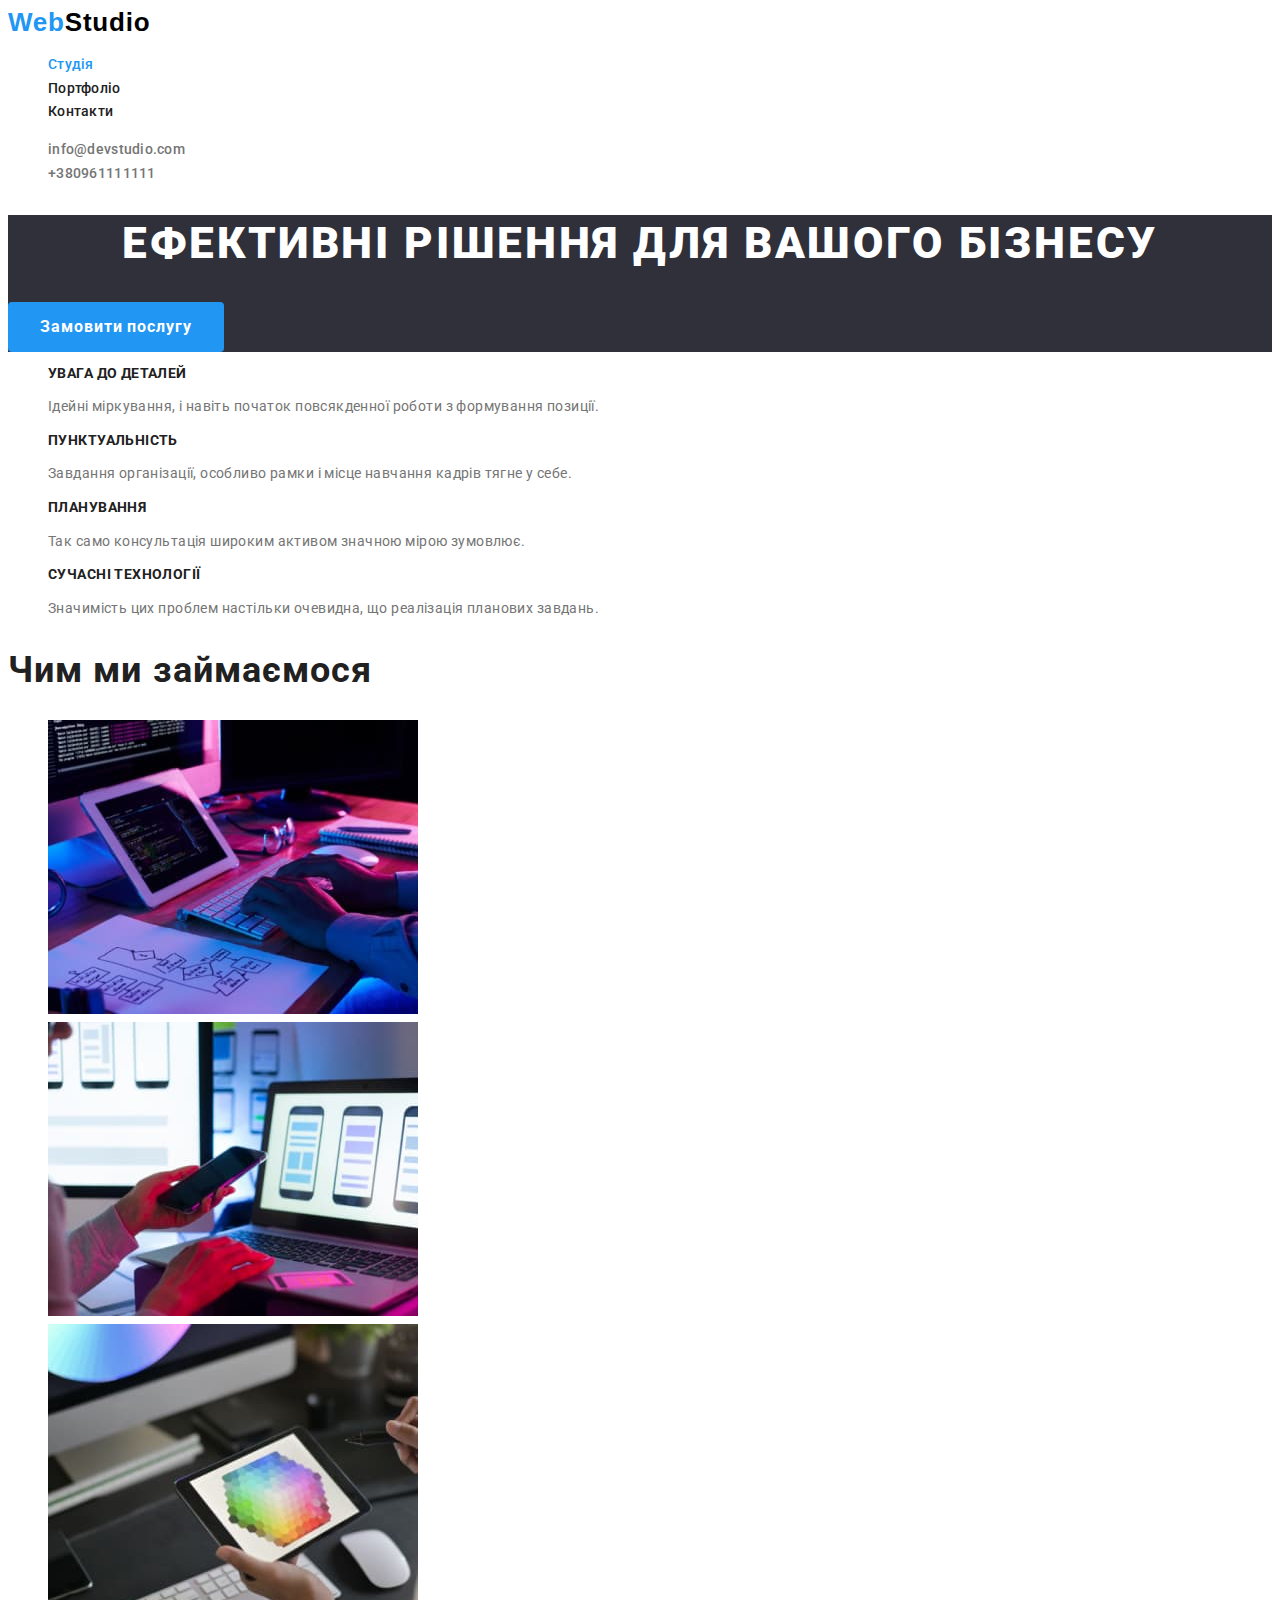
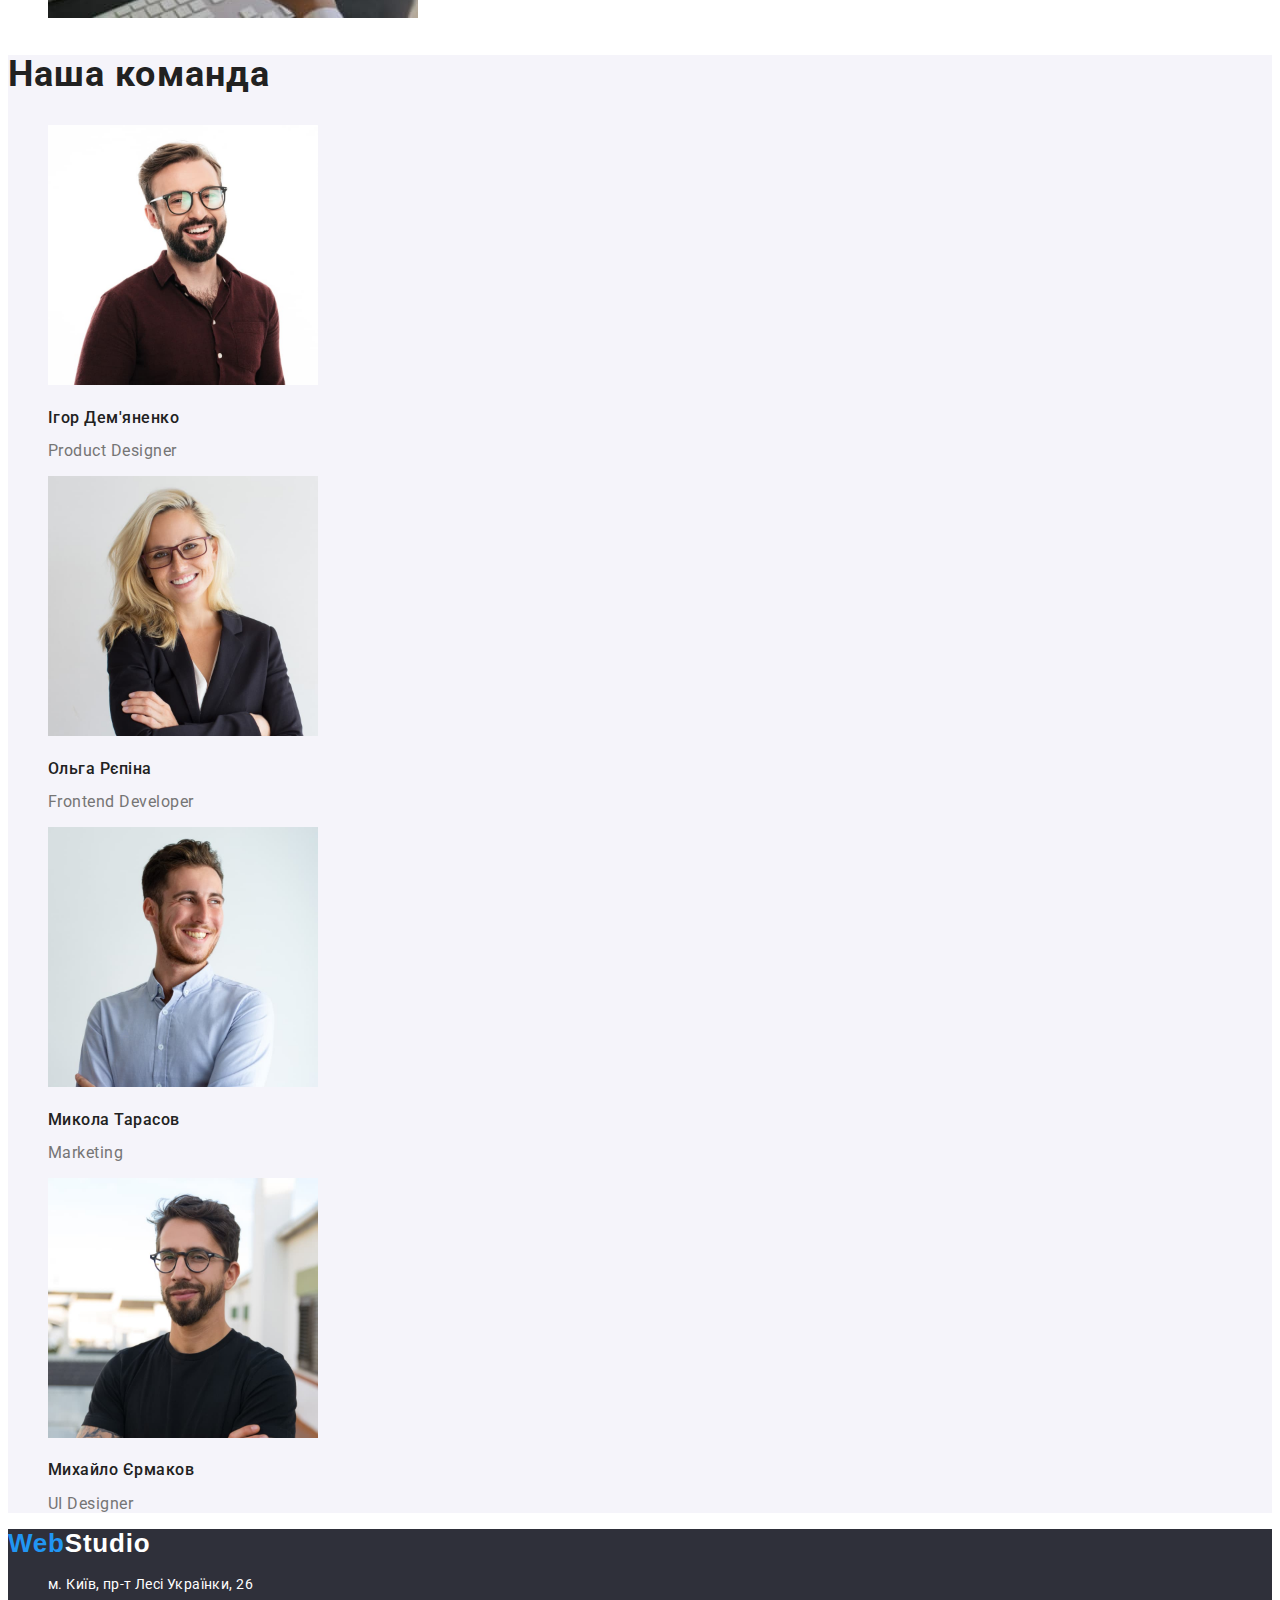
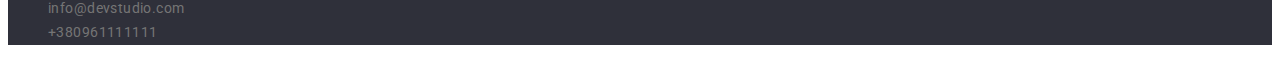
<file: index.html>
<!DOCTYPE html>
<html lang="uk">
<head>
    <meta charset="UTF-8">
    <meta http-equiv="X-UA-Compatible" content="IE=edge">
    <meta name="viewport" content="width=device-width, initial-scale=1.0">
    <link rel="preconnect" href="https://fonts.googleapis.com"><link rel="preconnect" href="https://fonts.gstatic.com" crossorigin><link href="https://fonts.googleapis.com/css2?family=Raleway:wght@700&family=Roboto:wght@400;500;700;900&display=swap" rel="stylesheet">
    <link rel="stylesheet" href="css/styles.css">
    <title>Web-studio</title>
</head>
<body>
     
     <header>
        <nav class="header-nav">
            <a href="index.html" class="header-logo"><span class="header-studio">Web</span>Studio</a>
            <ul class="header-ul">
                <li class="header-li">
                    <a href="index.html"  class="header-link current">Студія</a>
                </li>
                <li class="header-li">
                    <a href="portfolio.html" class="header-link">Портфоліо</a>
                </li>
                <li class="header-li">
                    <a href="" class="header-link">Контакти</a>
                </li>
            </ul>
        </nav>
        <ul class="header-list">
            <li class="header-item">
                <a href="mailto:info@devstudio.com" class="header-contacts">info@devstudio.com</a>
            </li>
            <li class="header-item">
                <a href="tel:+380961111111" class="header-contacts">+380961111111</a>
            </li>
        </ul>
     </header>

     <main>

        <section class="banner">
        <h1 class="banner-heading">Ефективні рішення для вашого бізнесу</h1>
        <button type="button" class="button">Замовити послугу</button>
        </section>

        <section class="benefits">
        <h2 class="fitsbene-list">Наші переваги</h2>
        <ul class="benefits-list">
            <li class="benefits-li">
                <h3 class="caption">
                    Увага до деталей
                </h3>
                <p class="paragraph">
                    Ідейні міркування, і навіть початок повсякденної роботи з формування позиції.
                </p>
            </li>
            <li class="benefits-li">
                <h3 class="caption">
                    Пунктуальність
                </h3>
                <p class="paragraph">
                    Завдання організації, особливо рамки і місце навчання кадрів тягне у себе.
                </p>
            </li>
            <li class="benefits-li">
                <h3 class="caption">
                    Планування 
                </h3>
                <p class="paragraph">
                    Так само консультація широким активом значною мірою зумовлює.
                </p>
            </li>
            <li class="benefits-li">
                <h3 class="caption">
                    Сучасні технології
                </h3>
                <p class="paragraph">
                    Значимість цих проблем настільки очевидна, що реалізація планових завдань.
                </p>
            </li>
        </ul>
       </section>

       <section class="work">
        <h2 class="work-heading">
            Чим ми займаємося
        </h2>
        <ul class="work-ul">
            <li class="work-li">
                <img src="images/img1.jpg" alt="Десктопні додатки" width="370" height="294">
            </li>
            <li class="work-li">
                <img src="images/img2.jpg" alt="Мобільні додатки" width="370" height="294">
            </li>
            <li class="work-li">
                <img src="images/img3.jpg" alt="Дизайн
                
                " width="370" height="294">
            </li>
        </ul>
        </section>

        <section class="team">
            <h2 class="team-caption">
                Наша команда
            </h2>
            <ul class="team-ul">
                <li class="team-li">
                    <img src="images/img4.jpg" alt="Ігор Дем'яненко" width="270" height="260">
                    <h3 class="team-person">Ігор Дем'яненко</h3>
                    <p class="team-p">
                        Product Designer
                    </p>
                </li>
                <li class="team-li">
                    <img src="images/img5.jpg" alt="Ольга Рєпіна" width="270" height="260">
                    <h3 class="team-person">Ольга Рєпіна</h3>
                    <p class="team-p">
                        Frontend Developer
                    </p>
                </li>
                <li class="team-li">
                    <img src="images/img6.jpg" alt="Микола Тарасов" width="270" height="260">
                    <h3 class="team-person">Микола Тарасов</h3>
                    <p class="team-p">
                        Marketing
                    </p>
                </li>
                <li class="team-li">
                    <img src="images/img7.jpg" alt="Михайло Єрмаков" width="270" height="260">
                    <h3 class="team-person">Михайло Єрмаков</h3>
                    <p class="team-p">
                        UI Designer
                    </p>
                </li>
            </ul>
         </section>
     </main>

     <footer class="footer">
        <a href="" class="footer-logo"><span class="footer-s">Web</span>Studio</a>
        <address>
            <ul class="footer-ul">
                <li class="footer-li">
                    <a href="" class="footer-location">м. Київ, пр-т Лесі Українки, 26</a>
                </li>
                <li class="footer-li">
                    <a href="mailto:info@devstudio.com" class="footer-a">info@devstudio.com</a>
                </li>
                <li class="footer-li">
                    <a href="tel:+380961111111" class="footer-a">+380961111111</a>
                </li>
            </ul>
        </address>
     </footer>
</body>
</html>
</file>
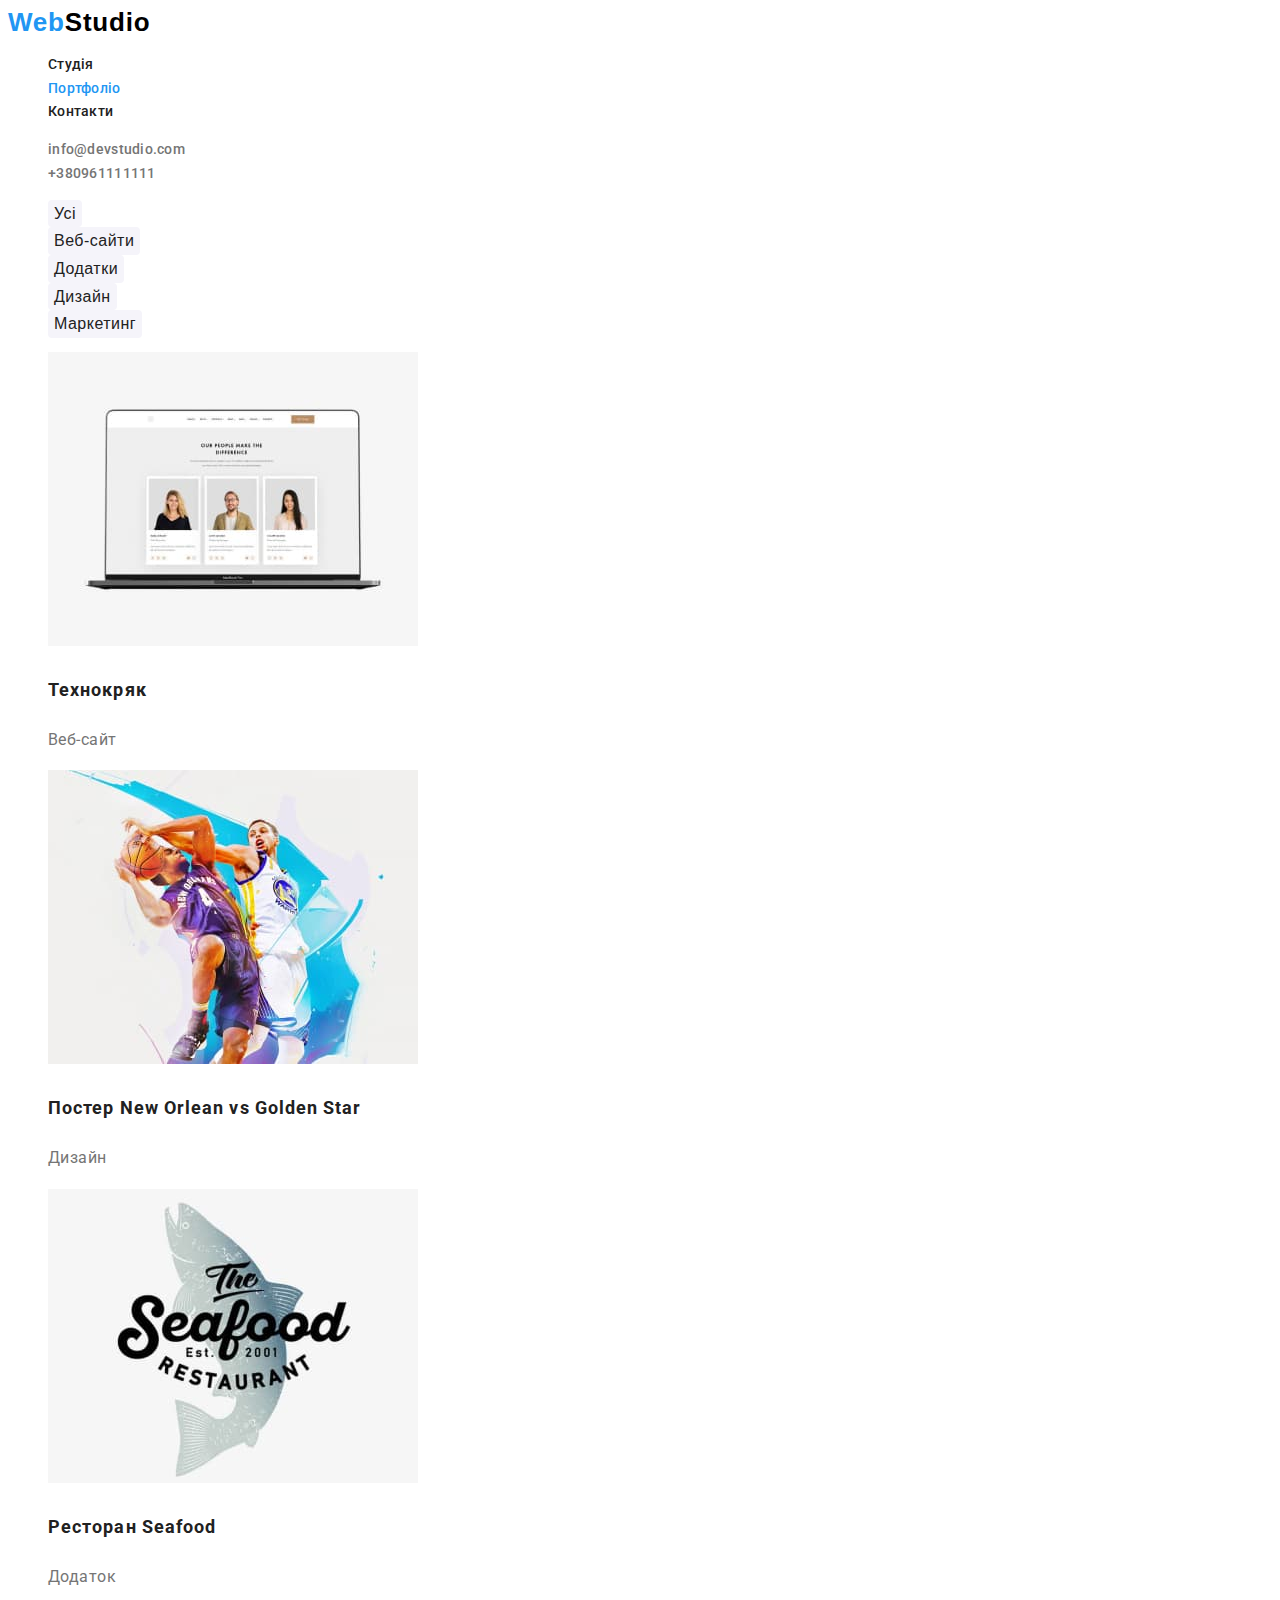
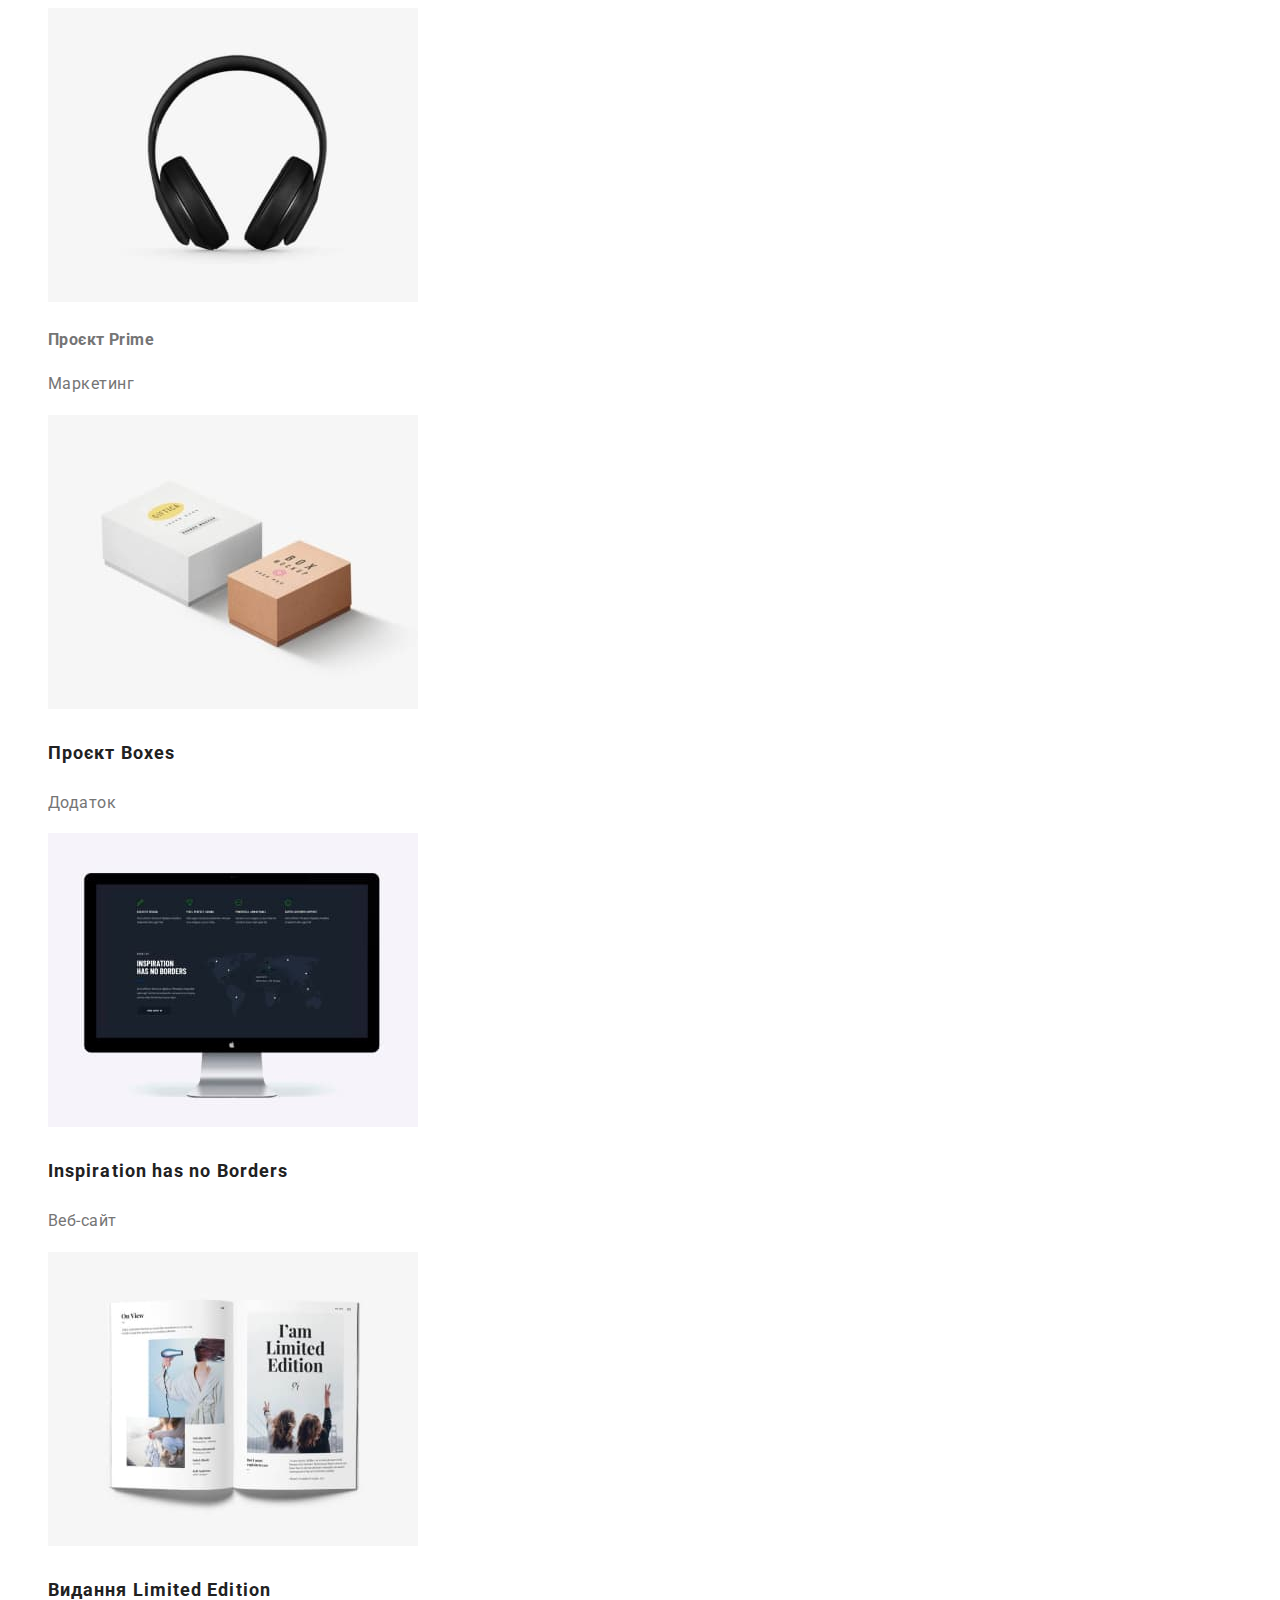
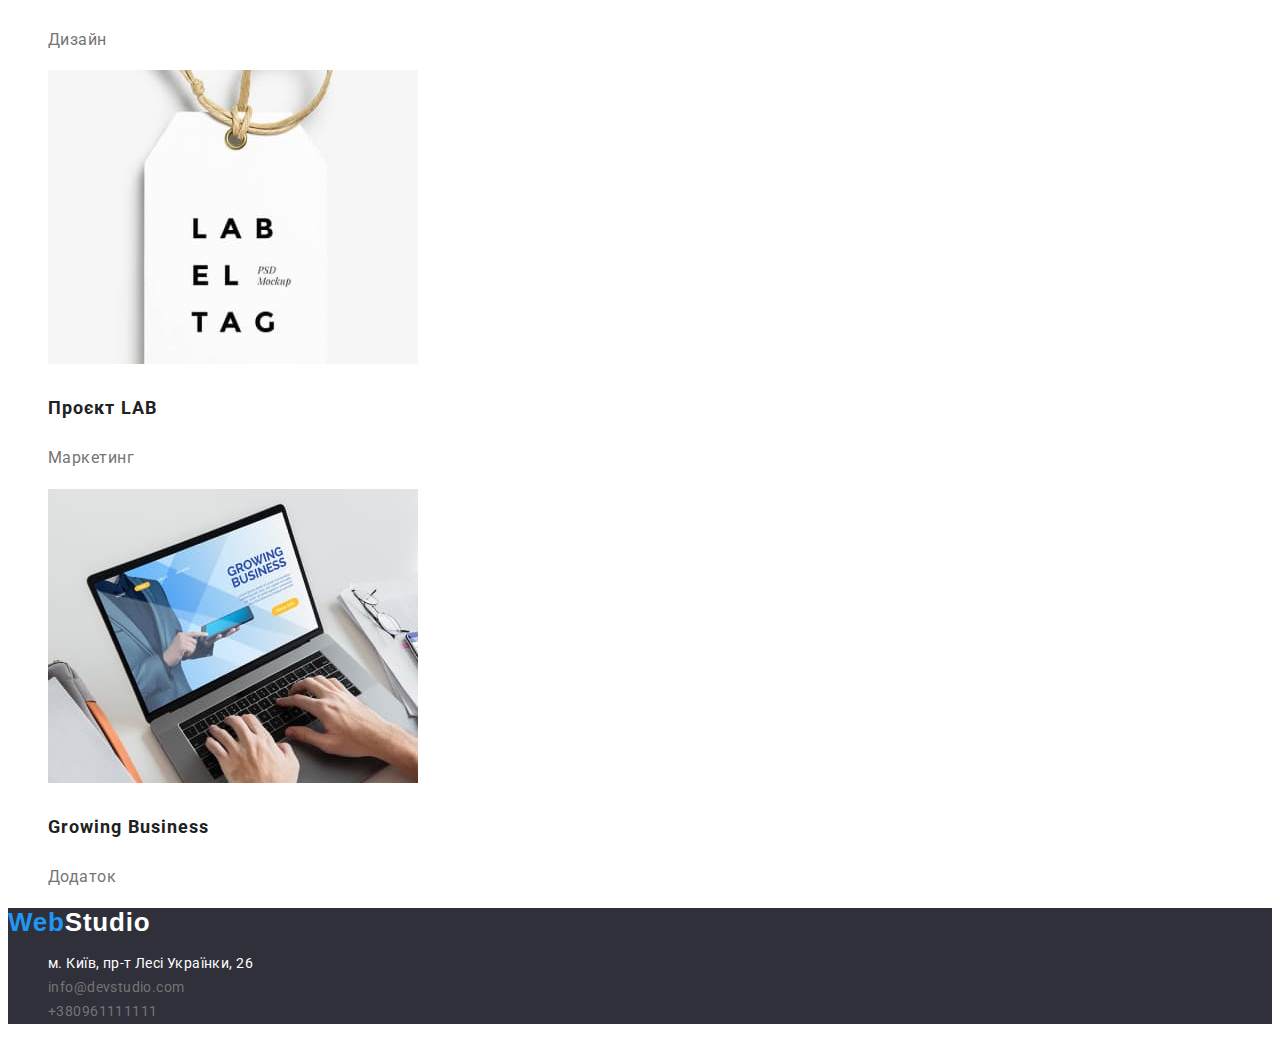
<file: portfolio.html>
<!DOCTYPE html>
<html lang="uk">
<head>
    <meta charset="UTF-8">
    <meta http-equiv="X-UA-Compatible" content="IE=edge">
    <meta name="viewport" content="width=device-width, initial-scale=1.0"><link rel="preconnect" href="https://fonts.googleapis.com"><link rel="preconnect" href="https://fonts.gstatic.com" crossorigin><link href="https://fonts.googleapis.com/css2?family=Raleway:wght@700&family=Roboto:wght@400;500;700;900&display=swap" rel="stylesheet">
    <link rel="stylesheet" href="css/styles.css">
    <title>Portfolio</title>
</head>
<body>
    <header>
        <nav class="header-nav">
            <a href="index.html" class="header-logo"><span class="header-studio">Web</span>Studio</a>
            <ul class="header-ul">
                <li class="header-li">
                    <a href="index.html"  class="header-link">Студія</a>
                </li>
                <li class="header-li">
                    <a href="portfolio.html" class="header-link current">Портфоліо</a>
                </li>
                <li class="header-li">
                    <a href="" class="header-link">Контакти</a>
                </li>
            </ul>
        </nav>
        <ul class="header-list">
            <li class="header-item">
                <a href="mailto:info@devstudio.com" class="header-contacts">info@devstudio.com</a>
            </li>
            <li class="header-item">
                <a href="tel:+380961111111" class="header-contacts">+380961111111</a>
            </li>
        </ul>
     </header>
     <main>
        <section class="hero">
        <ul class="hero-list">
            <li class="hero-item">
                <button type="button" class="hero-btn">Усі</button>
            </li>
            <li class="hero-item">
                <button type="button" class="hero-btn">Веб-сайти</button>
            </li>
            <li class="hero-item">
                <button type="button" class="hero-btn">Додатки</button>
            </li>
            <li class="hero-item">
                <button type="button" class="hero-btn">Дизайн</button>
            </li>
            <li class="hero-item">    
                <button type="button" class="hero-btn">Маркетинг</button>
            </li>
        </ul>
        <ul class="cards">
            <li class="cards-li">
                <img src="images/img8.jpg" alt="Технокряк" width="370" height="294">
                <h3 class="cards-heading">Технокряк</h3> 
                <p class="cards-p">
                    Веб-сайт
                </p>
            </li>
            <li class="cards-li">
                <img src="images/img9.jpg" alt="Постер New Orlean vs Golden Star" width="370" height="294">
                <h3 class="cards-heading">Постер New Orlean vs Golden Star</h3> 
                <p class="cards-p">
                    Дизайн
                </p>
            </li>
            <li class="cards-li">
                <img src="images/img10.jpg" alt="Ресторан Seafood" width="370" height="294">
                <h3 class="cards-heading">Ресторан Seafood</h3> 
                <p class="cards-p">
                    Додаток
                </p>
            </li>
            <li class="cards-li">
                <img src="images/img11.jpg" alt="Проєкт Prime" width="370" height="294">
                <h3>Проєкт Prime</h3> 
                <p class="cards-p">
                    Маркетинг
                </p>
            </li>
            <li>
                <img src="images/img12.jpg" alt="Проєкт Boxes" width="370" height="294">
                <h3 class="cards-heading">Проєкт Boxes</h3> 
                <p class="cards-p">
                    Додаток
                </p>
            </li>
            <li class="cards-li">
                <img src="images/img13.jpg" alt="Inspiration has no Borders" width="370" height="294">
                <h3 class="cards-heading">Inspiration has no Borders</h3> 
                <p class="cards-p">
                    Веб-сайт
                </p>
            </li>
            <li class="cards-li">
                <img src="images/img14.jpg" alt="Видання Limited Edition" width="370" height="294">
                <h3 class="cards-heading">Видання Limited Edition</h3> 
                <p class="cards-p">
                    Дизайн
                </p>
            </li>
            <li>
                <img src="images/img15.jpg" alt="Проєкт LAB" width="370" height="294">
                <h3 class="cards-heading">Проєкт LAB</h3> 
                <p class="cards-p">
                    Маркетинг
                </p>
            </li>
            <li class="cards-li">
                <img src="images/img16.jpg" alt="Growing Business" width="370" height="294">
                <h3 class="cards-heading">Growing Business</h3> 
                <p class="cards-p">
                    Додаток
                </p>
            </li>
        </ul>
       </section>
       </main>

       <footer class="footer">
        <a href="" class="footer-logo"><span class="footer-s">Web</span>Studio</a>
        <address>
            <ul class="footer-ul">
                <li class="footer-li">
                    <a href="" class="footer-location">м. Київ, пр-т Лесі Українки, 26</a>
                </li>
                <li class="footer-li">
                    <a href="mailto:info@devstudio.com" class="footer-a">info@devstudio.com</a>
                </li>
                <li class="footer-li">
                    <a href="tel:+380961111111" class="footer-a">+380961111111</a>
                </li>
            </ul>
        </address>
     </footer>
</body>
</html>
</file>
<file: css/styles.css>
:root {
    --body-color: #FFF;
    --text-color: #757575;
    --header-color:  #212121;
    --logo-color: #000000;
    --link-color:  #2196F3;
    --banner-color: #2F303A;
    --background-color: #F5F4FA;
}

body {
    font-family: 'Roboto', sans-serif;
    background-color: var(--body-color);
    color: var(--text-color);
    font-weight: 400;
    font-size: 14px;
    line-height: 1.7;
    letter-spacing: 0.03em;
}

.header-link {
    color: var(--header-color);
    text-decoration: none;
    font-weight: 500;
    font-size: 14px;
    line-height: 1.1;
    letter-spacing: 0.02em;
}

.header-logo {
    color: var(--logo-color);
    font-weight: 700;
    font-size: 26px;
    line-height: 1.1;
    letter-spacing: 0.03em;
    text-decoration: none;
    font-family: 'Ralewey', sans-serif;
}

.header-studio {
    color: var(--link-color);
    font-weight: 700;
    font-size: 26px;
    line-height: 1.1;
    letter-spacing: 0.03em;
}

.header-contacts {
    color: var(--text-color);
    font-weight: 500;
    font-size: 14px;
    line-height: 1.1;
    letter-spacing: 0.02em;
    text-decoration: none;
}
 
.header-link:hover {
    color: var(--link-color);
}

.header-contacts:hover {
    color: var(--link-color);
}
 
.banner-heading {
    color:var(--body-color);
    font-weight: 900;
    font-size: 44px;
    line-height: 1.3;
    text-align: center;
    letter-spacing: 0.06em;
    text-transform: uppercase;
}

.banner {
    background-color: var(--banner-color);
}

.button {
    color: var(--body-color);
    font-weight: 700;
    font-size: 16px;
    line-height: 1.8;
    align-items: center;
    text-align: center;
    letter-spacing: 0.06em;
    background-color:var(--link-color);
    cursor: pointer;
    border: none;
    border-radius: 4px;
    font-family: inherit;
    font-family: 'Roboto', sans-serif;
    width: 216px;
    height: 50px;
}

.button:hover, .button:fokus

.paragraph {
    color: var(--text-color);
    font-size: 14px;
    line-height: 1.7;
    letter-spacing: 0.03em;
} 

.caption {
    color: var(--header-color);
    font-weight: 700;
    font-size: 14px;
    line-height: 1.1;
    letter-spacing: 0.03em;
    text-transform: uppercase;
}

.work-heading {
    color:var(--header-color) ;
    font-weight: 700;
    font-size: 36px;
    line-height: 1.1;
    letter-spacing: 0.03em;
}

.team-caption {
    color: var(--header-color) ;
    font-weight: 700;
    font-size: 36px;
    line-height: 1.1;
    letter-spacing: 0.03em;
}

.team-person {
    color: var(--header-color);
    font-weight: 500;
    font-size: 16px;
    line-height: 1.1;
    letter-spacing: 0.03em;
}

.team-p {
    color: var(--text-color);
    font-weight: 400;
    font-size: 16px;
    line-height: 1.1;
    letter-spacing: 0.03em;
}

.footer-logo {
    color: var(--body-color);
    font-weight: 700;
    font-size: 26px;
    line-height: 1.1;
    letter-spacing: 0.03em;
    text-decoration: none;
    font-family: 'Ralewey', sans-serif;
}

.footer-s {
    color: var(--link-color);
    font-weight: 700;
    font-size: 26px;
    line-height: 1.1;
    letter-spacing: 0.03em;
}

.footer {
    background-color: var(--banner-color);
}

.footer-a {
    color: var(--text-color);
    font-size: 14px;
    line-height: 1.7;
    letter-spacing: 0.03em;
    text-decoration: none;
    font-style: normal;
}

.footer-a:hover {
    color: var(--link-color);
}

.header-ul, .header-list, .benefits-list, .work-ul, .team-ul, .footer-ul, .header-list, .hero-list, .cards {
    list-style: none;
}
.hero-btn {
    font-weight: 500;
    font-size: 16px;
    line-height: 1.6;
    letter-spacing: 0.03em;
    color: var(--header-color);
    cursor: pointer;
    border-style: none;
    background: var(--background-color);
    border-radius: 4px;

}

.hero-btn:hover {
    background-color:var(--link-color);
    box-shadow: 0px 3px 1px rgba(0, 0, 0, 0.1), 0px 1px 2px rgba(0, 0, 0, 0.08), 0px 2px 2px rgba(0, 0, 0, 0.12);
    color: var(--body-color);
}

.cards-heading {
    color:var(--header-color);
    font-weight: 700;
    font-size: 18px;
    line-height: 2;
    letter-spacing: 0.06em;
}

.cards-p {
    color: var(--text-color);
    font-weight: 400;
    font-size: 16px;
    line-height: 1.8;
    letter-spacing: 0.03em;
}

.header-link.current {
    color:var(--link-color);
}

.fitsbene-list {
    position: absolute;
    width: 1px;
    height: 1px;
    margin: -1px;
    border: 0;
    padding: 0;
    
    white-space: nowrap;
    clip-path: inset(100%);
    clip: rect(0 0 0 0);
    overflow: hidden;
} 

.team {
    background-color:  var(--background-color);
}

.footer-location {
    color: var(--body-color);
    text-decoration: none;
    font-style: normal;
}

.footer-location:hover, .footer-location:focus {
    color: var(--link-color);
}
</file>
